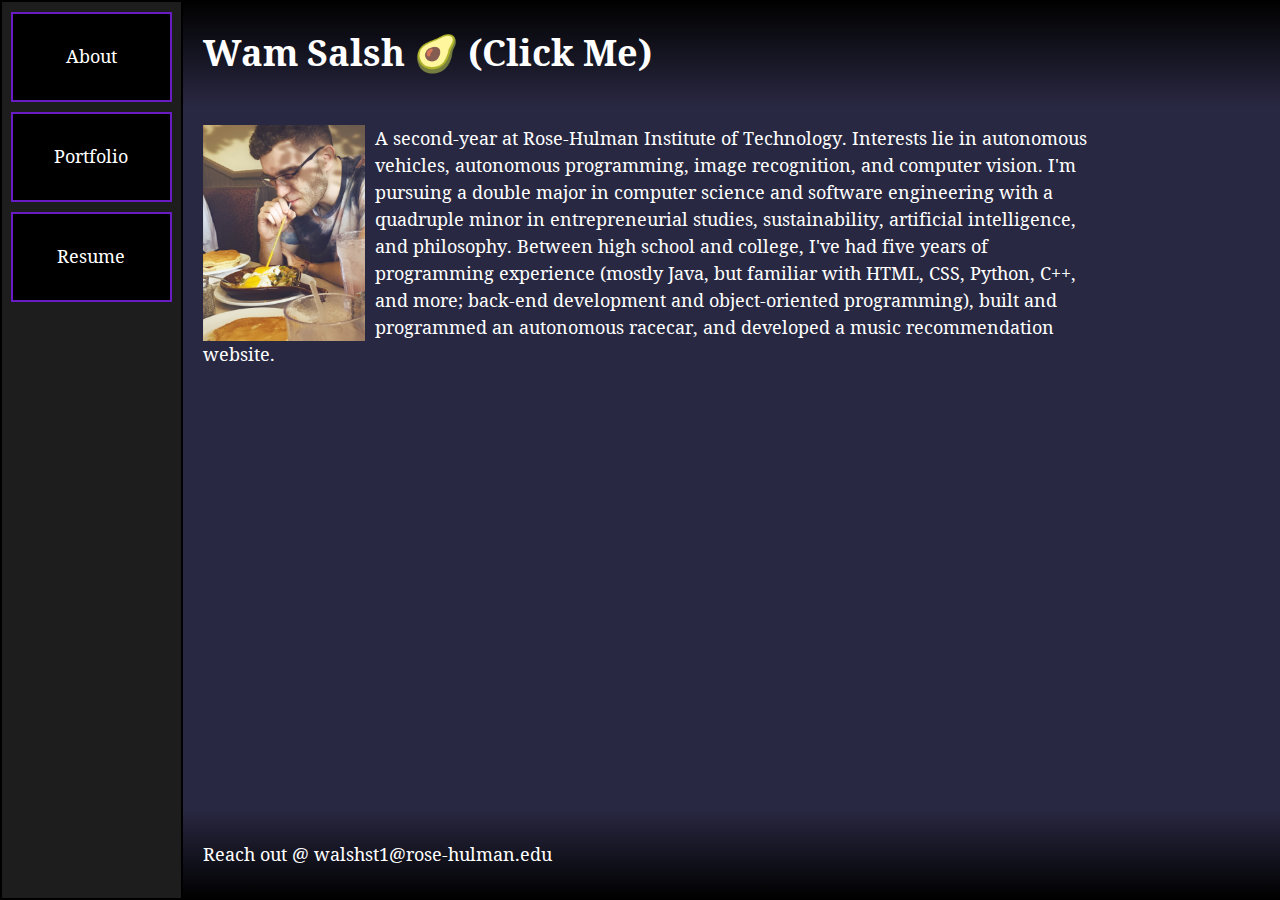
<file: index.html>
<!DOCTYPE html>
<html lang="en">

<head>
    <meta charset="utf-8" />
    <meta name="viewport" content="width=device-width, intial-scale=1" />
    <title>Portfolio Project</title>
    <link rel="stylesheet" href="styles/normalize.css" />
    <link rel="stylesheet" href="styles/main.css" />
    <link rel="icon" href="images/favicon.png" />
</head>

<body id="portfolio">
    <!-- Your content goes here -->
    <header id="theHead">
        <h1 class="avocado">Wam Salsh &#129361; (Click Me)</h1>
    </header>
    <nav>
        <a href="index.html">
            <button type="button" class="btn btn-raised nav-button">About</button>
        </a>
        <a href="portfolio.html">
            <button type="button" class="btn btn-raised nav-button">Portfolio</button>
        </a>
        <a href="resume.html">
            <button type="button" class="btn btn-raised nav-button">Resume</button>
        </a>
    </nav>
    <main id="about">
        <p>
            <img src="assets/IMG_1608.JPG"  id="profilePicture">
            A second-year at Rose-Hulman Institute of Technology. Interests lie in autonomous 
            vehicles, autonomous programming, image recognition, and computer vision. I'm pursuing a
            double major in computer science and software engineering with a quadruple minor in 
            entrepreneurial studies, sustainability, artificial intelligence, and philosophy. Between 
            high school and college, I've had five years of programming experience (mostly Java, but 
            familiar with HTML, CSS, Python, C++, and more; back-end development and object-oriented 
            programming), built and programmed an autonomous racecar, and developed a music recommendation website.</p>
    </main>
    <footer id="theFoot">
        Reach out @ walshst1@rose-hulman.edu
    </footer>
    <script src="scripts/main.js"></script>
</body>

</html>
</file>
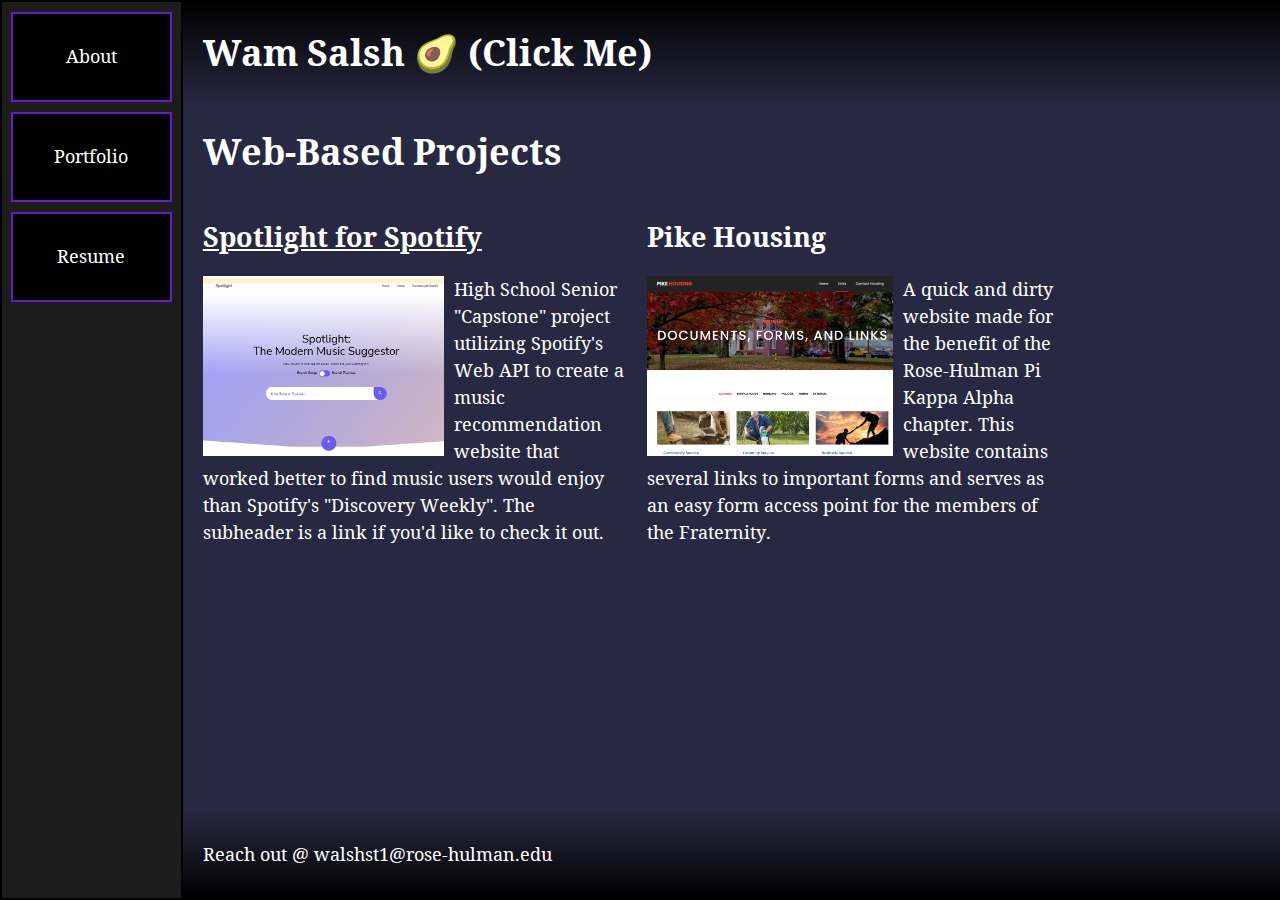
<file: portfolio.html>
<!DOCTYPE html>
<html lang="en">

<head>
    <meta charset="utf-8" />
    <meta name="viewport" content="width=device-width, intial-scale=1" />
    <title>Portfolio of Sam Walsh</title>
    <link rel="stylesheet" href="styles/normalize.css" />
    <link rel="stylesheet" href="styles/main.css" />
    <link rel="icon" href="images/favicon.png" />
</head>

<body id="portfolio">
    <!-- Your content goes here -->
    <header id="theHead">
        <h1 class="avocado">Wam Salsh &#129361; (Click Me)</h1>
    </header>
    <nav>
        <a href="index.html">
            <button type="button" class="btn btn-raised nav-button">About</button>
        </a>
        <a href="portfolio.html">
            <button type="button" class="btn btn-raised nav-button">Portfolio</button>
        </a>
        <a href="resume.html">
            <button type="button" class="btn btn-raised nav-button">Resume</button>
        </a>
    </nav>
    <main id="about">
        <h1>Web-Based Projects</h1>
        <ul id="portfolioItems">
            <li>
                <h2> <a href="https://spotlightspotify.herokuapp.com/" style="color:white;">Spotlight for Spotify</a></h2>
                <p> <img src="assets/project2.PNG">
                    High School Senior "Capstone" project utilizing Spotify's Web API to create a music recommendation
                    website that worked better to find music users would enjoy than Spotify's "Discovery Weekly". The subheader
                    is a link if you'd like to check it out.
                </p>
            </li>
            <li>
                <h2>Pike Housing</h2>
                <p> <img src="assets/project3.PNG">
                    A quick and dirty website made for the benefit of the Rose-Hulman Pi Kappa Alpha chapter.
                    This website contains several links to important forms and serves as an easy form access point
                    for the members of the Fraternity.
                </p>
            </li>
        </ul>
    </main>
    <footer id="theFoot">
        Reach out @ walshst1@rose-hulman.edu
    </footer>
    <script src="scripts/main.js"></script>
</body>

</html>
</file>
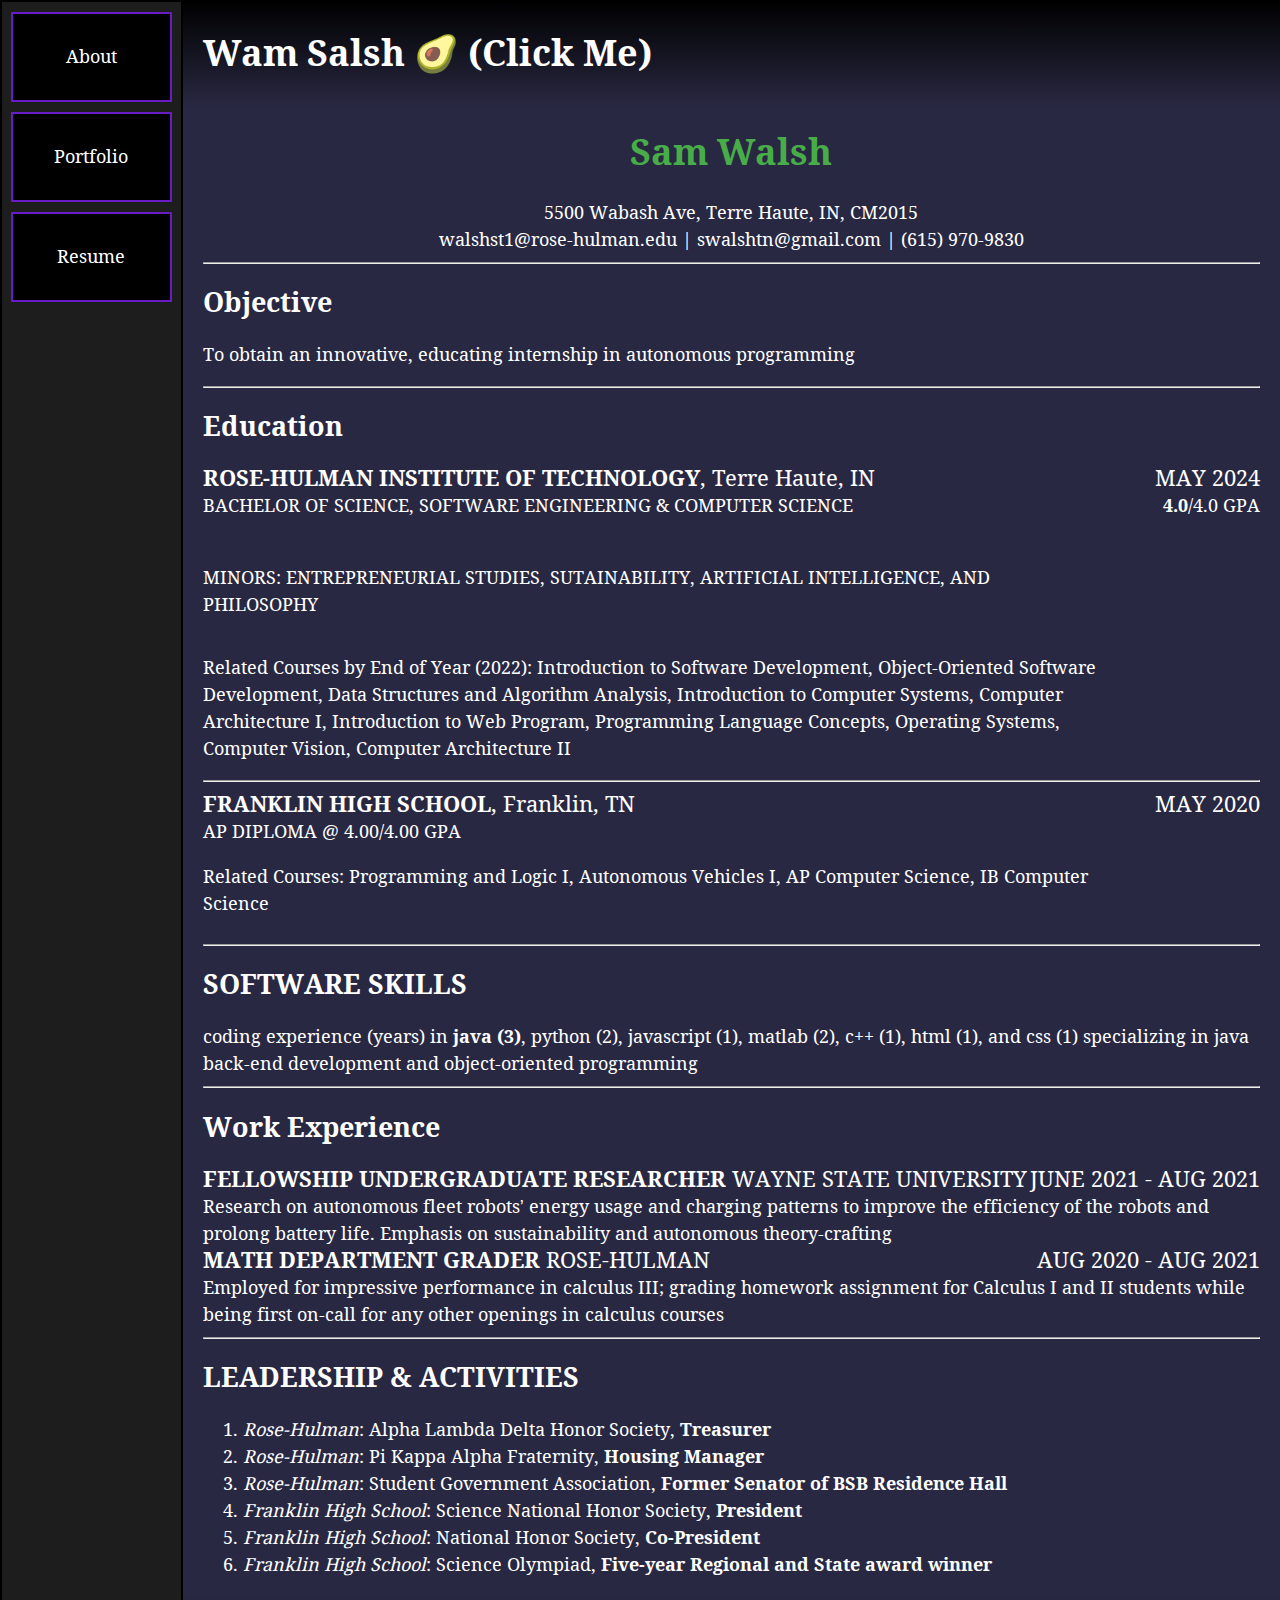
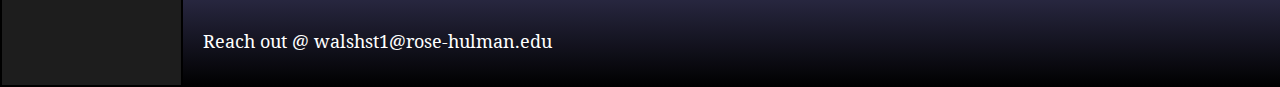
<file: resume.html>
<!DOCTYPE html>
<html lang="en">

<head>
    <meta charset="utf-8" />
    <meta name="viewport" content="width=device-width, intial-scale=1" />
    <title>Portfolio of Sam Walsh</title>
    <link rel="stylesheet" href="styles/normalize.css" />
    <link rel="stylesheet" href="styles/main.css" />
    <link rel="icon" href="images/favicon.png" />
</head>

<body id="portfolio">
    <!-- Your content goes here -->
    <header id="theHead">
        <h1 class="avocado">Wam Salsh &#129361; (Click Me)</h1>
    </header>
    <nav>
        <a href="index.html">
            <button type="button" class="btn btn-raised nav-button">About</button>
        </a>
        <a href="portfolio.html">
            <button type="button" class="btn btn-raised nav-button">Portfolio</button>
        </a>
        <a href="resume.html">
            <button type="button" class="btn btn-raised nav-button">Resume</button>
        </a>
    </nav>
    <main id="about">
        <h1 style="color:rgb(72, 173, 72);display: grid; justify-content: center;">Sam Walsh</h1>
        <div style="display: grid;justify-content: center; color: white;">
            5500 Wabash Ave, Terre Haute, IN, CM2015
        </div>
        <div style="display: grid;justify-content: center; color: white;">
            walshst1@rose-hulman.edu | swalshtn@gmail.com | (615) 970-9830
        </div>
        <hr>
        <h2 class="subhead">Objective</h2>
        <p> To obtain an innovative, educating internship in autonomous programming</p>
        <hr>
        <h2 class="subhead">Education</h2>
        <div class="subhead" style="font-size:1.2em;">
            <div><strong>ROSE-HULMAN INSTITUTE OF TECHNOLOGY</strong>, Terre Haute, IN</div>
            <div>MAY 2024</div>
        </div>
        <div class="subhead">
            <div>BACHELOR OF SCIENCE, SOFTWARE ENGINEERING & COMPUTER SCIENCE</div>
            <div><strong>4.0</strong>/4.0 GPA</div>
        </div>
        <br>
        <div class="subhead">
            <p>MINORS: ENTREPRENEURIAL STUDIES, SUTAINABILITY, ARTIFICIAL INTELLIGENCE, AND PHILOSOPHY</p>
        </div>
        <p>
            Related Courses by End of Year (2022): Introduction to Software Development, Object-Oriented Software
            Development, Data Structures and Algorithm Analysis, Introduction to Computer Systems, Computer 
            Architecture I, Introduction to Web Program, Programming Language Concepts, Operating Systems, Computer 
            Vision, Computer Architecture II
        </p>
        <hr>
        <div class="subhead" style="font-size:1.2em;">
            <div><strong>FRANKLIN HIGH SCHOOL</strong>, Franklin, TN</div>
            <div>MAY 2020</div>
        </div>
        <div class="subhead">
            <div>AP DIPLOMA @ 4.00/4.00 GPA</div>
        </div>
        <div class="subhead">
            <p>Related Courses: Programming and Logic I, Autonomous Vehicles I, AP Computer Science, IB Computer Science</p>
        </div>
        <hr>
        <h2 class="subhead">SOFTWARE SKILLS</h2>
        <div style="text-transform: lowercase; color:white;">
            Coding experience (years) in <strong>Java (3)</strong>, Python (2), Javascript (1), Matlab (2), C++ (1), HTML (1), and CSS (1)
            Specializing in Java Back-End Development and Object-Oriented Programming
        </div>
        <hr>
        <h2 class="subhead">Work Experience</h2>
        <div class="subhead" style="font-size:1.2em;">
            <div><strong>FELLOWSHIP UNDERGRADUATE RESEARCHER</strong> WAYNE STATE UNIVERSITY</div>
            <div>JUNE 2021 - AUG 2021</div>
        </div>
        <div class="subhead">
            <div>Research on autonomous fleet robots’ energy usage and charging patterns to improve the efficiency of the 
                robots and prolong battery life. Emphasis on sustainability and autonomous theory-crafting
            </div>
        </div>
        <div class="subhead" style="font-size:1.2em;">
            <div><strong>MATH DEPARTMENT GRADER</strong> ROSE-HULMAN</div>
            <div>AUG 2020 - AUG 2021</div>
        </div>
        <div class="subhead">
            <div>Employed for impressive performance in calculus III; grading homework assignment for Calculus I and II 
                students while being first on-call for any other openings in calculus courses
            </div>
        </div>
        <hr>
        <h2 class="subhead">LEADERSHIP & ACTIVITIES</h2>
        <ol style="color: white;">
            <li><div><em>Rose-Hulman</em>: Alpha Lambda Delta Honor Society, <strong>Treasurer</strong></div></li>
            <li><div><em>Rose-Hulman</em>: Pi Kappa Alpha Fraternity, <strong>Housing Manager</strong></div></li>
            <li><div><em>Rose-Hulman</em>: Student Government Association, <strong>Former Senator of BSB Residence Hall</strong></div></li>
            <li><div><em>Franklin High School</em>: Science National Honor Society, <strong>President</strong></div></li>
            <li><div><em>Franklin High School</em>: National Honor Society, <strong>Co-President</strong></div></li>
            <li><div><em>Franklin High School</em>: Science Olympiad, <strong>Five-year Regional and State award winner</strong></div></li>
        </ol>
    </main>
    <footer id="theFoot">
        Reach out @ walshst1@rose-hulman.edu
    </footer>
    <script src="scripts/main.js"></script>
</body>

</html>
</file>
<file: styles/main.css>
@import url('https://fonts.googleapis.com/css2?family=Koh+Santepheap:wght@300&display=swap');

:root {
    --vertical-space: 2rem;
    --horizontal-space: 3rem;
}
body {
    /*padding-left: 4em;*/
    font-family: 'Koh Santepheap', 'Gill San', Verdana, Georgia, sans-serif;
    font-size: 18px;
    line-height: 1.5em;
    height: 100vh;
}

h1, h2, h3 {
    line-height: 1.2em;
    color: white;
}

.nav-button {
    background-color: black;
    color: white;
    /*font-size: 3em;*/
    width: 100%;
    height: 5em;
    margin: 5px 0px;
    border-style: solid;
    border-color: #691bc4;
}

.nav-button:hover {
    background-color: #350d63;
}

#profilePicture {
    height: 12em;
}
p {
    max-width: 50em;
    color:white;
}

.subhead {
    display: grid;
    grid-template-columns: auto auto;
    justify-content: space-between;
    color: white;
}

body {
    display: grid;
    grid-template-areas: "head nav" 
                         "main main" 
                         "foot foot";
    grid-template-columns: 1fr 6fr;
    grid-template-rows: auto 1fr auto;
}

p img {
    float: left;
    margin-right: 10px;
    height: 10em;
}

body > header {
    grid-area: head;
    background: linear-gradient(black, #292842);
    padding-left: 20px;
    padding-right: 20px;
}

body > nav {
    grid-area: nav;
    background-color: #1d1d1d;
    display: grid;
    justify-content: center;
    align-content: flex-start;
    grid-template-columns: 95%;
    padding: 5px;
    border-style: solid;
    border-width: 2px;
    border-color: black;
}

body > nav ul {
    list-style-type: none;
    padding: 0;
}

body > nav ul li {
    display: inline;
}

body > main {
    grid-area: main;
    background-color: #292842;
    padding-left: 20px;
    padding-right: 20px;
}

body > footer {
    grid-area: foot;
    background: linear-gradient(#292842, black);
    padding-left: 20px;
    padding-right: 20px;
    color: white;
}

header, footer {
    padding-top: var(--vertical-space);
    padding-bottom: var(--vertical-space);
}

header h1, footer h1 {
    margin: 0;
}

@media screen and (min-width: 25em) {
    body {
        grid-template-areas: "nav head"
                             "nav main"
                             "nav foot";
        grid-template-rows: auto 1fr auto;
    }
    body#portfolio ul#portfolioItems {
        display: flex;
        flex-wrap: wrap;
        flex: 1;
        list-style-type: none;
        padding: 0;
    }
}

body#portfolio ul#portfolioItems li {
    flex-basis: 40%;
    padding-right: 2%;
}

.avo-header {
    background: linear-gradient(#80df7d, rgb(99, 51, 6));
}

.avo-body {
    background: rgb(99, 51, 6);
}

.avo-footer {
    background: linear-gradient(rgb(99, 51, 6), #80df7d);
}

.navocado {
    background-color: rgb(0, 37, 0);
    color: lightgreen;
    border-color:rgb(99, 51, 6);
}

.navocado:hover {
    background-color: seagreen;
}
</file>
